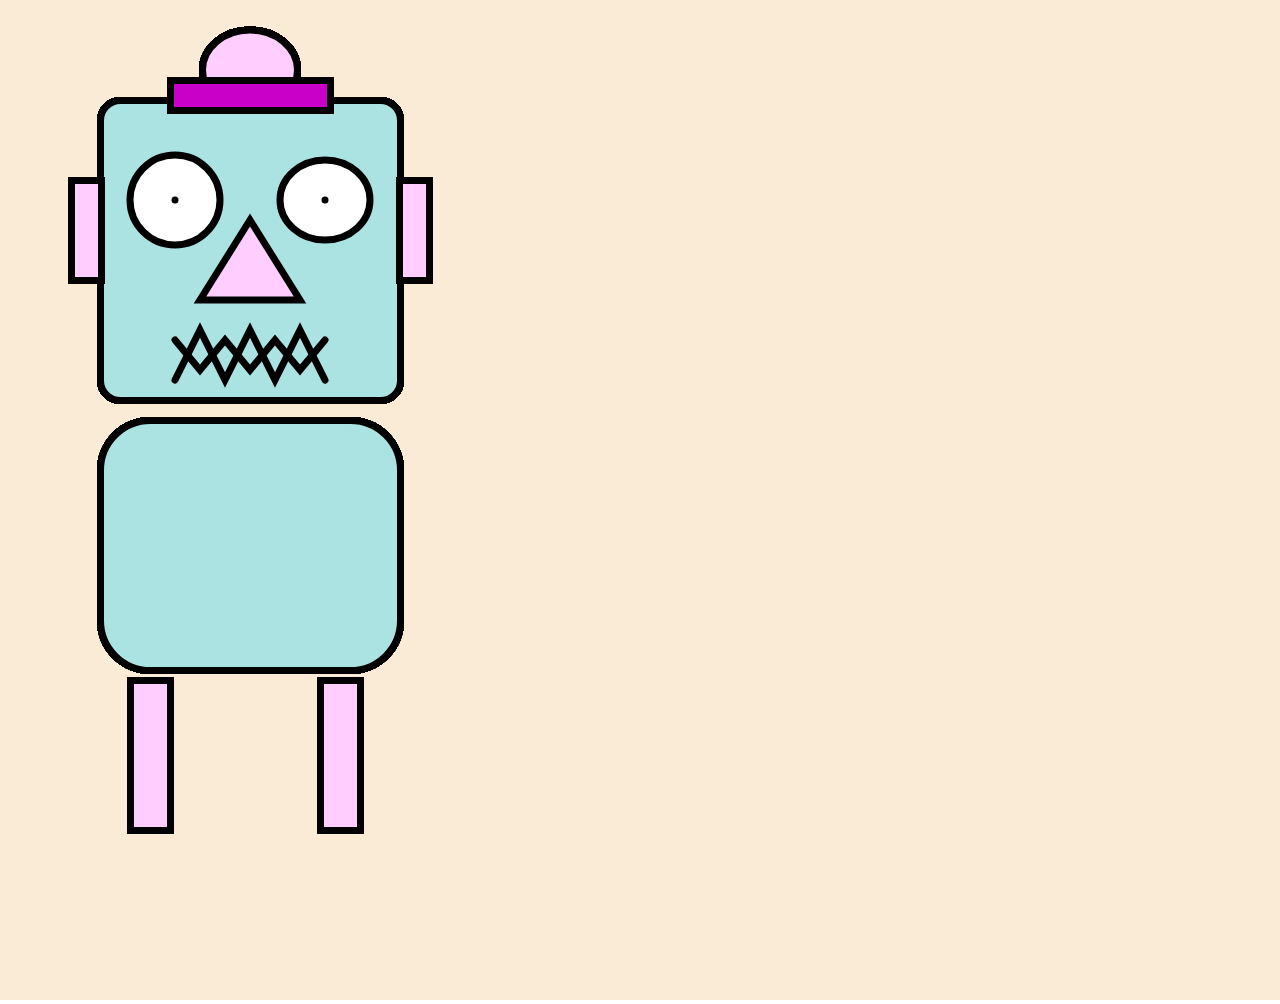
<file: hack_it_robot_1/index.html>
<!DOCTYPE html>
<html>
  <head>
    <script src="p5.min.js"></script>
    <script src="sketch.js"></script>

    <!--<link rel="stylesheet" type="text/css" href="style.css">-->
  <style> body {padding: 0; margin: 0;} </style>
  </head>
  <body>
  </body>
</html>
</file>
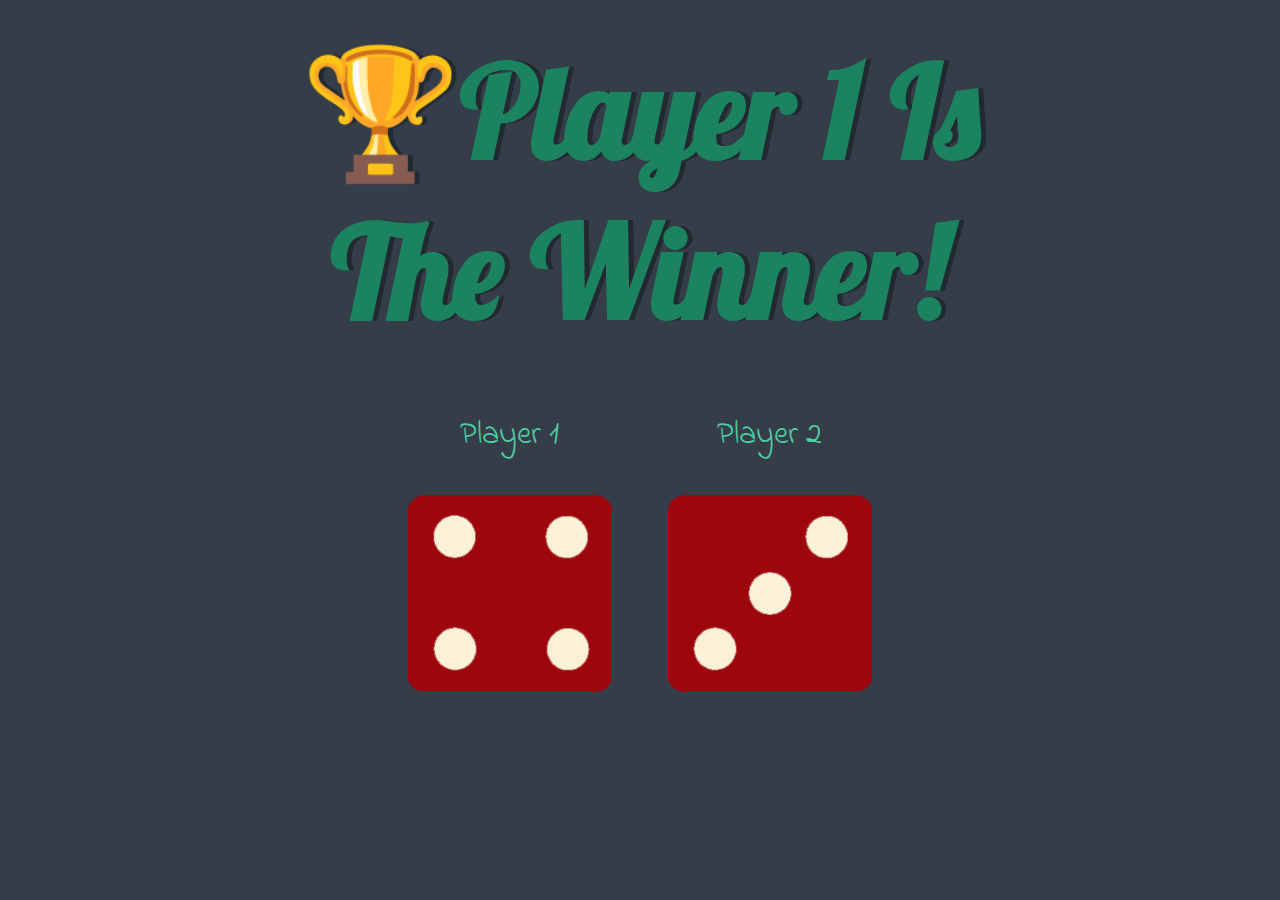
<file: Dicee Challenge - Starting Files/Dicee Challenge - Starting Files/index.html>
<!DOCTYPE html>
<html lang="en" dir="ltr">
  <head>
    <meta charset="utf-8">
    <title>Dicee</title>
    <link rel="stylesheet" href="style/styles.css">
    <link href="https://fonts.googleapis.com/css?family=Indie+Flower|Lobster" rel="stylesheet">

  </head>
  <body>

    <div class="container">
      <h1>Refresh Me</h1>

      <div class="dice">
        <p>Player 1</p>
        <img class="img1" src="images/dice6.png">
      </div>

      <div class="dice">
        <p>Player 2</p>
        <img class="img2" src="images/dice6.png">
      </div>

    </div>
    <script src="javaScript/p5.min.js"></script>
    <script src="javaScript/index.js"></script>

  </body>

  <footer>

  </footer>
</html>
</file>
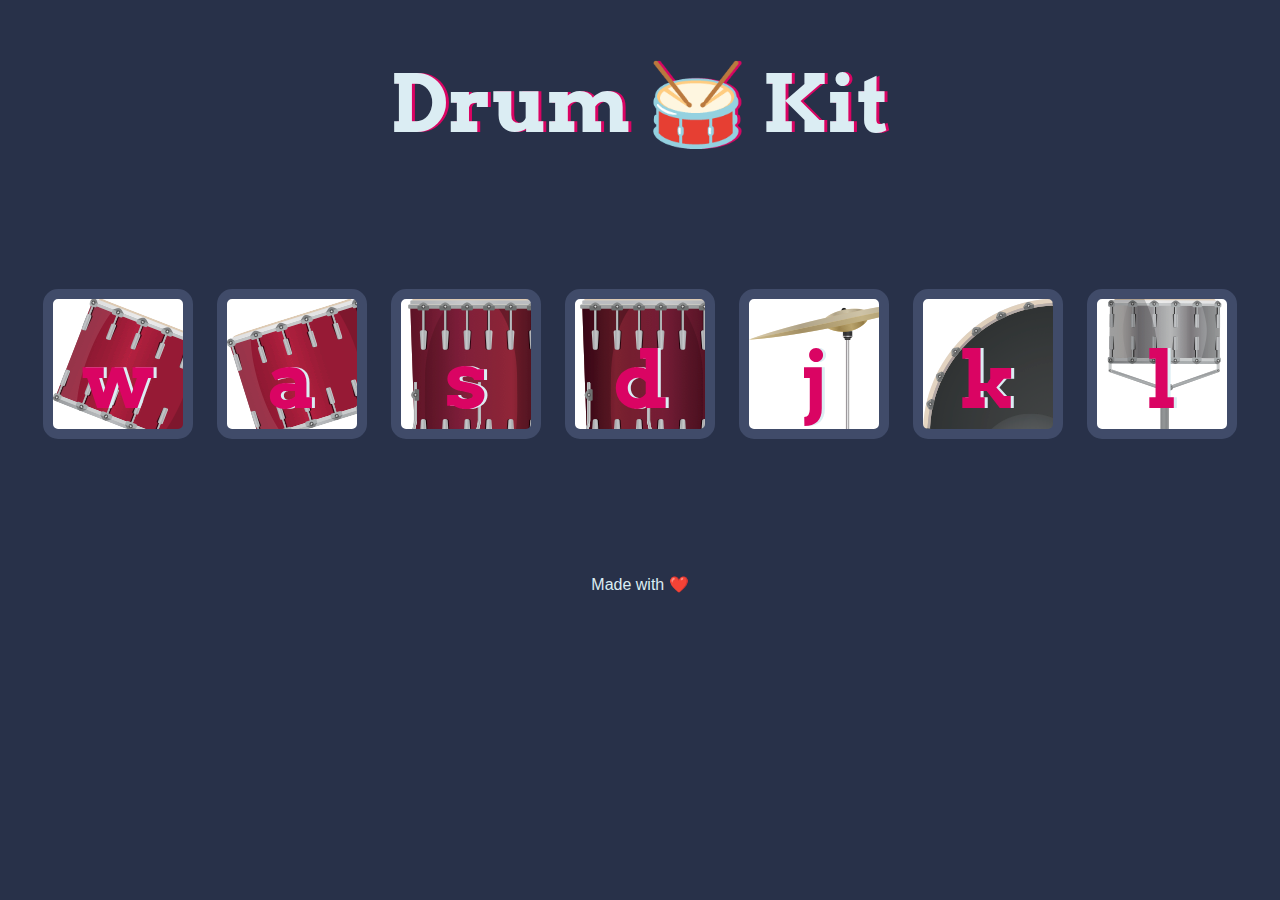
<file: Drum Kit Starting Files/Drum Kit Starting Files/index.html>
<!DOCTYPE html>
<html lang="en" dir="ltr">

<head>
  <meta charset="utf-8">
  <title>Drum Kit</title>
  <link rel="stylesheet" href="styles.css">
  <link href="https://fonts.googleapis.com/css?family=Arvo" rel="stylesheet">
</head>

<body>

  <h1 id="title">Drum 🥁 Kit</h1>
  <div class="set">
    <button class="w drum">w</button>
    <button class="a drum">a</button>
    <button class="s drum">s</button>
    <button class="d drum">d</button>
    <button class="j drum">j</button>
    <button class="k drum">k</button>
    <button class="l drum">l</button>
  </div>

  <script src="index.js"></script>


  <footer>
    Made with ❤️ 
  </footer>
</body>

</html>
</file>
<file: Dicee Challenge - Starting Files/Dicee Challenge - Starting Files/style/styles.css>
.container {
  width: 70%;
  margin: auto;
  text-align: center;
}

.dice {
  text-align: center;
  display: inline-block;

}

body {
  background-color: #353d49;
}

h1 {
  margin: 30px;
  font-family: 'Lobster', cursive;
  text-shadow: 5px 0 #232931;
  font-size: 8rem;
  color: #1b8360;
}

p {
  font-size: 2rem;
  color: #4ECCA3;
  font-family: 'Indie Flower', cursive;
}

img {
  width: 80%;
}

footer {
  margin-top: 5%;
  color: #EEEEEE;
  text-align: center;
  font-family: 'Indie Flower', cursive;

}
</file>
<file: Drum Kit Starting Files/Drum Kit Starting Files/styles.css>
body {
  text-align: center;
  background-color: #283149;
}

h1 {
  font-size: 5rem;
  color: #DBEDF3;
  font-family: "Arvo", cursive;
  text-shadow: 3px 0 #DA0463;

}

footer {
  color: #DBEDF3;
  font-family: sans-serif;
}

.w {
  background-image: url("images/tom1.png");
}

.a {
  background-image: url("images/tom2.png");
}

.s {
  background-image: url("images/tom3.png");
}

.d {
  background-image: url("images/tom4.png");
}

.j {
  background-image: url("images/crash.png");
}

.k {
  background-image: url("images/kick.png");
}

.l {
  background-image: url("images/snare.png");
}

.set {
  margin: 10% auto;
}

.game-over {
  background-color: red;
  opacity: 0.8;
}

.pressed {
  box-shadow: 0 3px 4px 0 #DBEDF3;
  opacity: 0.5;
}

.red {
  color: red;
}

.drum {
  outline: none;
  border: 10px solid #404B69;
  font-size: 5rem;
  font-family: 'Arvo', cursive;
  line-height: 2;
  font-weight: 900;
  color: #DA0463;
  text-shadow: 3px 0 #DBEDF3;
  border-radius: 15px;
  display: inline-block;
  width: 150px;
  height: 150px;
  text-align: center;
  margin: 10px;
  background-color: white;
}
</file>
